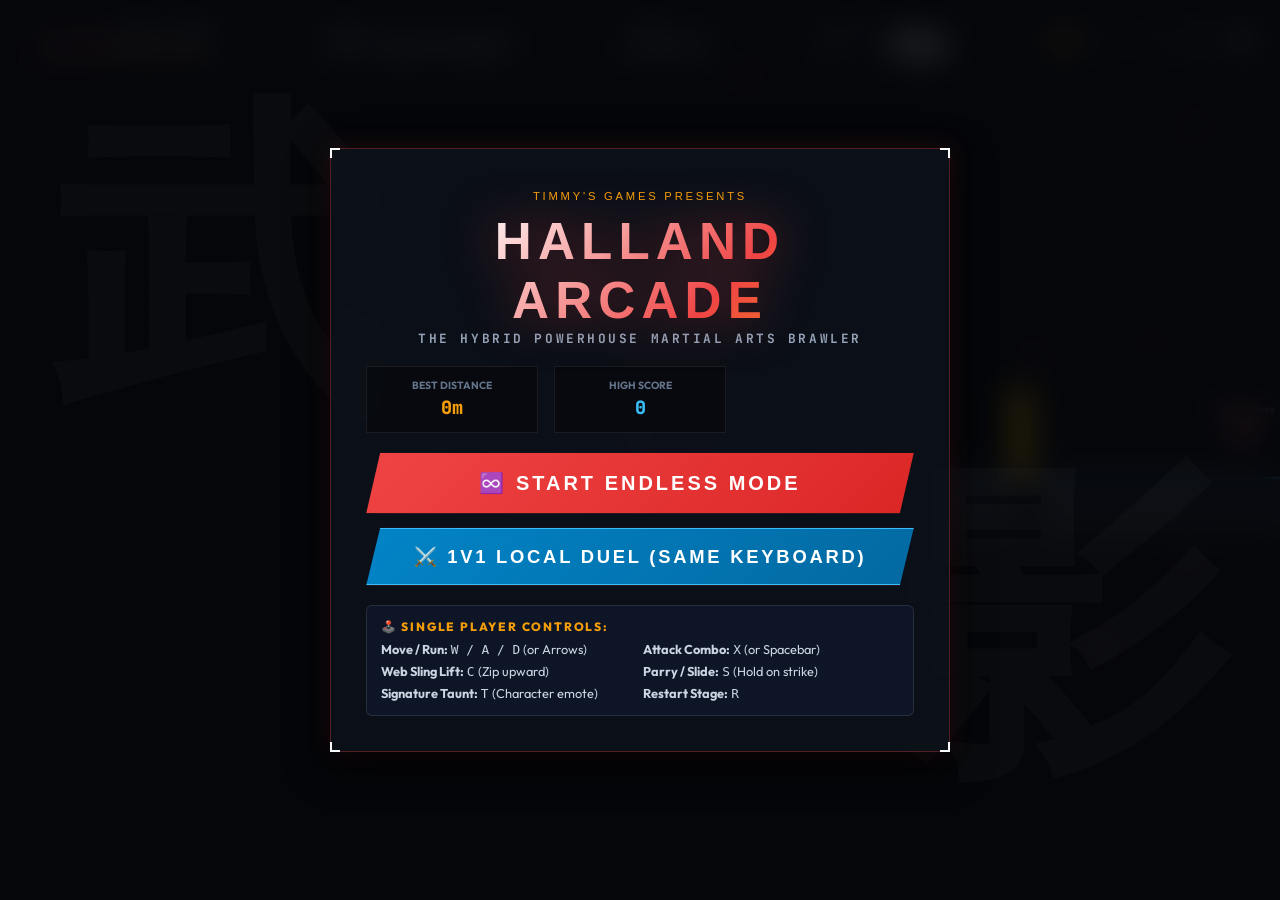
<file: bare-minimum/index.html>
<!DOCTYPE html>
<html lang="en">
<head>
  <meta charset="UTF-8">
  <meta name="viewport" content="width=device-width, initial-scale=1.0, maximum-scale=1.0, user-scalable=no, viewport-fit=cover">
  <meta http-equiv="Cache-Control" content="no-cache, no-store, must-revalidate">
  <meta http-equiv="Pragma" content="no-cache">
  <meta http-equiv="Expires" content="0">
  <title>HALLAND - Timmy's Games</title>
  <meta name="description" content="A hyper-responsive, crisp 2D martial arts parkour platformer starring Halland - Spider-Man meets Erling Haaland in a neon dojo world.">
  <link rel="icon" type="image/svg+xml" href="favicon.svg?v=2.5.0">
  <link rel="preconnect" href="https://fonts.googleapis.com">
  <link rel="preconnect" href="https://fonts.gstatic.com" crossorigin>
  <link href="https://fonts.googleapis.com/css2?family=Cinzel:wght@700;900&family=Outfit:wght@400;600;700;900&family=JetBrains+Mono:wght@500;700;800&family=Syncopate:wght@700&display=swap" rel="stylesheet">
  <link rel="stylesheet" href="style.css?v=4.0.0">
</head>
<body>
  <div id="game-container">
    <!-- Game Canvas -->
    <canvas id="game-canvas"></canvas>

    <!-- Damage Red Vignette Screen Flash -->
    <div id="damage-flash" class="damage-flash-overlay"></div>

    <!-- Native BGM Audio Player Element -->
    <audio id="bgm-player" loop preload="auto"></audio>

    <!-- UI Overlay / HUD -->
    <div id="hud">
      <div class="hud-top">
        <!-- Player 1 HP Capsule -->
        <div class="cyber-capsule health-capsule">
          <div class="health-top-row">
            <span id="hud-p1-tag" class="capsule-tag" style="color: #ef4444;">P1: HALLAND</span>
            <span id="hud-hp-text" class="capsule-val mono">100 / 100</span>
          </div>
          <div class="health-track">
            <div id="hud-hp-bar" class="health-fill" style="width: 100%; background: linear-gradient(90deg, #ef4444, #f59e0b);"></div>
          </div>
        </div>

        <!-- Player 2 HP Capsule (1v1 Duel or Co-op) -->
        <div id="hud-p2-capsule" class="cyber-capsule health-capsule hidden">
          <div class="health-top-row">
            <span id="hud-p2-tag" class="capsule-tag" style="color: #38bdf8;">P2: MCBAPE</span>
            <span id="hud-p2-hp-text" class="capsule-val mono">100 / 100</span>
          </div>
          <div class="health-track">
            <div id="hud-p2-hp-bar" class="health-fill" style="width: 100%; background: linear-gradient(90deg, #0284c7, #38bdf8);"></div>
          </div>
        </div>

        <div class="cyber-capsule stage-capsule">
          <div class="capsule-tag">MODE</div>
          <span id="hud-stage-name" class="capsule-val">INFINITE GAUNTLET &bull; 0m</span>
        </div>

        <div class="cyber-capsule timer-capsule">
          <div class="capsule-tag">TIMER</div>
          <span id="hud-timer" class="capsule-val mono">00:00.00</span>
        </div>

        <div class="cyber-capsule stats-capsule">
          <div class="capsule-stat">
            <span id="hud-stat-label" class="capsule-tag">SCORE</span>
            <span id="hud-deaths" class="capsule-val mono">0</span>
          </div>
          <div class="capsule-divider"></div>
          <div class="capsule-stat">
            <span class="capsule-tag">RANK</span>
            <span id="hud-belt" class="hud-badge belt-white">WHITE</span>
          </div>
        </div>

        <div class="hud-buttons">
          <button id="btn-pause" class="cyber-btn icon-btn" title="Pause Game (ESC / P)">
            <span>⏸️</span>
          </button>
          <button id="btn-custom-music" class="cyber-btn icon-btn" title="Custom BGM Player (N)">
            <span>🎵</span>
          </button>
          <button id="btn-restart" class="cyber-btn icon-btn" title="Restart Stage / Rematch (R)">
            <span>↺</span>
          </button>
          <button id="btn-sound" class="cyber-btn icon-btn active" title="Toggle Sound (M)">
            <span>🔊</span>
          </button>
          <button id="btn-help" class="cyber-btn icon-btn" title="Controls Guide (?)">
            <span>🥋</span>
          </button>
        </div>
      </div>

      <!-- Action & Combo Banners -->
      <div id="action-announcement" class="action-banner"></div>
      <div id="combo-display" class="combo-banner"></div>
    </div>

    <!-- Pause Menu Modal -->
    <div id="pause-screen" class="controls-guide-overlay hidden">
      <div class="cyber-modal pause-modal">
        <div class="modal-corner tl"></div>
        <div class="modal-corner tr"></div>
        <div class="modal-corner bl"></div>
        <div class="modal-corner br"></div>

        <div class="guide-header">
          <div class="modal-title-wrap">
            <span class="modal-subtitle">TACTICAL TIMEOUT</span>
            <h2>GAME PAUSED</h2>
          </div>
          <button id="btn-pause-close" class="close-cyber-btn">✕</button>
        </div>

        <div class="pause-content-card">
          <div class="pause-stats-grid">
            <div class="p-card">
              <span class="p-label">MISSION / MODE</span>
              <div id="pause-mission-name" class="p-val">ACT 1: DOJO</div>
            </div>
            <div class="p-card">
              <span class="p-label">STAGE TIME</span>
              <div id="pause-timer" class="p-val mono">00:00.00</div>
            </div>
            <div class="p-card">
              <span class="p-label">DEATHS</span>
              <div id="pause-deaths" class="p-val mono">0</div>
            </div>
          </div>

          <div class="pause-actions-list">
            <button id="btn-resume-game" class="cyber-btn play-btn resume-btn">
              <span>▶️ RESUME MISSION</span>
            </button>
            <button id="btn-pause-restart" class="cyber-btn secondary-btn">
              <span>↺ RESTART STAGE (R)</span>
            </button>
            <button id="btn-pause-music" class="cyber-btn secondary-btn">
              <span>🎵 CUSTOM BGM PLAYER</span>
            </button>
            <button id="btn-pause-guide" class="cyber-btn secondary-btn">
              <span>🥋 CONTROLS GUIDE</span>
            </button>
            <button id="btn-pause-menu" class="cyber-btn secondary-btn danger-btn">
              <span>🏠 EXIT TO MAIN MENU</span>
            </button>
          </div>
        </div>
      </div>
    </div>

    <!-- Custom BGM Player Modal -->
    <div id="custom-music-modal" class="controls-guide-overlay hidden">
      <div class="cyber-modal music-modal">
        <div class="modal-corner tl"></div>
        <div class="modal-corner tr"></div>
        <div class="modal-corner bl"></div>
        <div class="modal-corner br"></div>

        <div class="guide-header">
          <div class="modal-title-wrap">
            <span class="modal-subtitle">AUDIO SUITE</span>
            <h2>CUSTOM BACKGROUND MUSIC</h2>
          </div>
          <button id="btn-close-music" class="close-cyber-btn">✕</button>
        </div>

        <div class="music-content-card">
          <div class="music-now-playing">
            <div id="bgm-visualizer" class="equalizer-bars">
              <span></span><span></span><span></span><span></span><span></span>
            </div>
            <div class="track-info">
              <span class="track-label">ACTIVE TRACK</span>
              <div id="bgm-track-title" class="track-name">No Custom MP3 Loaded</div>
            </div>
          </div>

          <div class="music-uploader-zone">
            <label for="bgm-file-input" class="upload-dropzone" id="bgm-dropzone">
              <span class="upload-icon">📁</span>
              <span class="upload-title">CHOOSE AUDIO FILE (.MP3 / .WAV)</span>
              <span class="upload-hint">Click to browse or drag &amp; drop your favorite hype tracks here!</span>
            </label>
            <input type="file" id="bgm-file-input" accept=".mp3, .wav, .ogg, .m4a, .aac, .flac, audio/*" class="hidden-input">
          </div>

          <div class="music-controls-row">
            <button id="btn-bgm-play-toggle" class="cyber-btn play-toggle-btn">
              <span>▶️ PLAY</span>
            </button>
            <button id="btn-bgm-sample" class="cyber-btn secondary-btn sample-btn">
              <span>⚡ SAMPLE BEAT</span>
            </button>
            <div class="volume-slider-wrap">
              <span class="vol-icon">🔈</span>
              <input type="range" id="bgm-volume-slider" min="0" max="1" step="0.05" value="0.65" class="cyber-slider">
              <span class="vol-icon">🔊</span>
            </div>
          </div>
        </div>
      </div>
    </div>

    <!-- Controls Guide Modal -->
    <div id="controls-hint" class="controls-guide-overlay hidden">
      <div class="cyber-modal">
        <div class="modal-corner tl"></div>
        <div class="modal-corner tr"></div>
        <div class="modal-corner bl"></div>
        <div class="modal-corner br"></div>

        <div class="guide-header">
          <div class="modal-title-wrap">
            <span class="modal-subtitle">DOJO SCROLL</span>
            <h2>MARTIAL ARTS COMBAT PROTOCOL</h2>
          </div>
          <button id="btn-close-guide" class="close-cyber-btn">✕</button>
        </div>

        <div class="guide-grid">
          <div class="guide-col">
            <div class="col-badge" style="background:#ef4444;color:#fff;">PLAYER 1 (WASD)</div>
            <h3>🥋 P1 KEYBOARD</h3>
            <p><strong>Move / Run:</strong> <code>A</code> (Left) &bull; <code>D</code> (Right)</p>
            <p><strong>Jump / Wall Kick:</strong> <code>W</code></p>
            <p><strong>Crouch &amp; Slide:</strong> <code>S</code></p>
            <p><strong>Attack Combo:</strong> <code>X</code> (or Spacebar)</p>
            <p><strong>Web Sling:</strong> <code>C</code> (Upward Lift &amp; Zip)</p>
            <p><strong>Parry &amp; Stun:</strong> Hold <code>S</code> on enemy windup</p>
          </div>

          <div class="guide-col">
            <div class="col-badge" style="background:#38bdf8;color:#000;">PLAYER 2 (ARROWS)</div>
            <h3>🎮 P2 KEYBOARD</h3>
            <p><strong>Move / Run:</strong> <code>←</code> (Left) &bull; <code>→</code> (Right)</p>
            <p><strong>Jump / Wall Kick:</strong> <code>↑</code> (Up Arrow)</p>
            <p><strong>Crouch &amp; Slide:</strong> <code>↓</code> (Down Arrow)</p>
            <p><strong>Attack Combo:</strong> <code>.</code> (Period)</p>
            <p><strong>Web Sling:</strong> <code>/</code> (Slash)</p>
            <p><strong>Parry &amp; Stun:</strong> Hold <code>↓</code> on enemy windup</p>
          </div>

          <div class="guide-col highlight-col">
            <div class="col-badge special">KEYBOARD ONLY</div>
            <h3>⚡ ARCADE CONTROLS</h3>
            <p><strong>Local 2-Player:</strong> Player 2 instantly joins when pressing any P2 key (<code>↑/←/↓/→</code>, <code>.</code>, <code>/</code>)!</p>
            <p><strong>Solo Mode:</strong> When playing solo, Arrow Keys also steer Player 1!</p>
            <p><strong>Yellow Barriers:</strong> Smash all yellow wooden walls to unlock goal!</p>
            <p><strong>Taunt / Emote:</strong> <code>T</code> (P1) &bull; <code>'</code> (P2)</p>
          </div>
        </div>

        <div class="guide-footer">
          <span>⌨️ <strong>P1:</strong> WASD Move &bull; <strong>X</strong> Attack &bull; <strong>C</strong> Web Sling | <strong>P2:</strong> ARROWS Move &bull; <strong>.</strong> Attack &bull; <strong>/</strong> Web Sling</span>
        </div>
      </div>
    </div>

    <!-- Start Screen (Arcade Mode Landing) -->
    <div id="start-screen" class="overlay-screen">
      <div class="kanji-bg left">武</div>
      <div class="kanji-bg right">影</div>

      <div class="cyber-modal main-menu-card" style="max-width: 620px; text-align: center;">
        <div class="modal-corner tl"></div>
        <div class="modal-corner tr"></div>
        <div class="modal-corner bl"></div>
        <div class="modal-corner br"></div>

        <div class="brand-bar">
          <span class="studio-tag">TIMMY'S GAMES PRESENTS</span>
        </div>

        <div class="title-wrap" style="text-align: center; margin-bottom: 1.2rem;">
          <h1 class="game-title" style="font-size: 3.2rem;">HALLAND ARCADE</h1>
          <div class="title-sub">THE HYBRID POWERHOUSE MARTIAL ARTS BRAWLER</div>
        </div>

        <!-- High Score & Distance Row -->
        <div class="endless-stats-row" style="margin: 0.8rem 0 1.2rem; justify-content: center; gap: 1rem;">
          <div class="e-stat">
            <span class="e-label">BEST DISTANCE</span>
            <span id="endless-best-wave" class="e-val mono" style="color: #f59e0b;">0m</span>
          </div>
          <div class="e-stat">
            <span class="e-label">HIGH SCORE</span>
            <span id="endless-high-score" class="e-val mono" style="color: #38bdf8;">0</span>
          </div>
        </div>

        <!-- Two Main Arcade Action Buttons -->
        <div style="display: flex; flex-direction: column; gap: 0.9rem; width: 100%; margin-bottom: 1.2rem;">
          <button id="btn-play-endless" class="cyber-btn play-btn endless-glow" onclick="if(window.Game && window.Game.startEndlessGame) window.Game.startEndlessGame(); else { document.getElementById('start-screen').classList.add('hidden'); }" style="width: 100%; padding: 1.15rem; font-size: 1.25rem;">
            <span class="btn-glow"></span>
            <span class="btn-text">♾️ START ENDLESS MODE</span>
          </button>
          <button id="btn-open-1v1" class="cyber-btn play-btn" onclick="if(window.openDuelModal) window.openDuelModal(); else { document.getElementById('start-screen').classList.add('hidden'); document.getElementById('duel-modal').classList.remove('hidden'); }" style="width: 100%; padding: 1.05rem; font-size: 1.15rem; background: linear-gradient(135deg, #0284c7, #0369a1); border: 1px solid #38bdf8;">
            <span class="btn-glow"></span>
            <span class="btn-text">⚔️ 1V1 LOCAL DUEL (SAME KEYBOARD)</span>
          </button>
        </div>

        <!-- Single Player Controls Card on Landing Screen -->
        <div style="background: rgba(15, 23, 42, 0.85); border: 1px solid rgba(255,255,255,0.1); border-radius: 6px; padding: 0.85rem; text-align: left;">
          <div style="font-size: 0.75rem; font-weight: 800; color: #f59e0b; letter-spacing: 0.15em; margin-bottom: 0.4rem; text-transform: uppercase;">
            🕹️ SINGLE PLAYER CONTROLS:
          </div>
          <div style="display: grid; grid-template-columns: repeat(2, 1fr); gap: 0.4rem; font-size: 0.8rem; color: #cbd5e1;">
            <div><strong>Move / Run:</strong> <code>W / A / D</code> (or Arrows)</div>
            <div><strong>Attack Combo:</strong> <code>X</code> (or Spacebar)</div>
            <div><strong>Web Sling Lift:</strong> <code>C</code> (Zip upward)</div>
            <div><strong>Parry / Slide:</strong> <code>S</code> (Hold on strike)</div>
            <div><strong>Signature Taunt:</strong> <code>T</code> (Character emote)</div>
            <div><strong>Restart Stage:</strong> <code>R</code></div>
          </div>
        </div>
      </div>
    </div>

    <!-- 1V1 Local Duel Setup Modal -->
    <div id="duel-modal" class="overlay-screen hidden">
      <div class="cyber-modal main-menu-card" style="max-width: 780px; text-align: center;">
        <div class="modal-corner tl"></div>
        <div class="modal-corner tr"></div>
        <div class="modal-corner bl"></div>
        <div class="modal-corner br"></div>

        <div class="brand-bar">
          <span class="studio-tag">LOCAL 2-PLAYER COMBAT (SAME KEYBOARD)</span>
        </div>

        <div class="title-wrap" style="text-align: center; margin-bottom: 1rem;">
          <h2 style="font-family: var(--font-cyber); font-size: 1.8rem; color: #38bdf8; letter-spacing: 0.1em; margin: 0.2rem 0;">1V1 CYBER DOJO DUEL</h2>
          <div class="title-sub">SELECT FIGHTERS &bull; FULL COMBAT &bull; SIGNATURE TAUNTS</div>
        </div>

        <div style="display: grid; grid-template-columns: 1fr 1fr; gap: 1rem; margin-bottom: 1.2rem; text-align: left;">
          <!-- Player 1 Column -->
          <div style="background: rgba(15, 23, 42, 0.9); border: 1px solid rgba(239, 68, 68, 0.4); border-radius: 6px; padding: 0.85rem;">
            <div style="display: flex; justify-content: space-between; align-items: center; margin-bottom: 0.6rem;">
              <span style="font-size: 0.75rem; font-weight: 800; color: #ef4444; letter-spacing: 0.1em;">🥋 PLAYER 1:</span>
              <input type="text" id="p1-duel-name" placeholder="Fighter 1..." maxlength="14" value="HALLAND" style="background: rgba(0,0,0,0.6); border: 1px solid rgba(239, 68, 68, 0.5); color: #fff; padding: 0.3rem 0.5rem; font-weight: 800; font-size: 0.8rem; border-radius: 4px; width: 140px;">
            </div>

            <div style="font-size: 0.65rem; color: #94a3b8; font-weight: 700; margin-bottom: 0.4rem;">CHOOSE LEGEND (P1):</div>
            <div style="display: grid; grid-template-columns: repeat(5, 1fr); gap: 0.3rem; margin-bottom: 0.8rem;" id="p1-char-grid">
              <button class="char-select-card p1-card active" data-char="halland" onclick="window.selectP1Char('halland', this)" style="background: rgba(239,68,68,0.25); border: 2px solid #ef4444; border-radius: 4px; padding: 0.35rem 0.1rem; cursor: pointer; color: #fff; text-align: center;">
                <div style="font-size: 1.2rem;">👱</div>
                <div style="font-size: 0.6rem; font-weight: 900; color: #ef4444;">HALLAND</div>
              </button>
              <button class="char-select-card p1-card" data-char="lebrown" onclick="window.selectP1Char('lebrown', this)" style="background: rgba(168,85,247,0.15); border: 1px solid rgba(255,255,255,0.2); border-radius: 4px; padding: 0.35rem 0.1rem; cursor: pointer; color: #fff; text-align: center;">
                <div style="font-size: 1.2rem;">👑</div>
                <div style="font-size: 0.6rem; font-weight: 900; color: #a855f7;">LEBROWN</div>
              </button>
              <button class="char-select-card p1-card" data-char="jordunn" onclick="window.selectP1Char('jordunn', this)" style="background: rgba(220,38,38,0.15); border: 1px solid rgba(255,255,255,0.2); border-radius: 4px; padding: 0.35rem 0.1rem; cursor: pointer; color: #fff; text-align: center;">
                <div style="font-size: 1.2rem;">👟</div>
                <div style="font-size: 0.6rem; font-weight: 900; color: #dc2626;">JORDUNN</div>
              </button>
              <button class="char-select-card p1-card" data-char="mcbape" onclick="window.selectP1Char('mcbape', this)" style="background: rgba(63,98,18,0.25); border: 1px solid rgba(255,255,255,0.2); border-radius: 4px; padding: 0.35rem 0.1rem; cursor: pointer; color: #fff; text-align: center;">
                <div style="font-size: 1.2rem;">🎖️</div>
                <div style="font-size: 0.6rem; font-weight: 900; color: #facc15;">MCBAPE</div>
              </button>
              <button class="char-select-card p1-card" data-char="ronalds" onclick="window.selectP1Char('ronalds', this)" style="background: rgba(34,197,94,0.15); border: 1px solid rgba(255,255,255,0.2); border-radius: 4px; padding: 0.35rem 0.1rem; cursor: pointer; color: #fff; text-align: center;">
                <div style="font-size: 1.2rem;">💥</div>
                <div style="font-size: 0.6rem; font-weight: 900; color: #22c55e;">RONALDS</div>
              </button>
            </div>

            <div style="font-size: 0.75rem; color: #cbd5e1; background: rgba(0,0,0,0.4); padding: 0.5rem; border-radius: 4px; line-height: 1.4;">
              <div><strong>Move / Jump:</strong> <code>W / A / D</code></div>
              <div><strong>Combo Attack:</strong> <code>X</code></div>
              <div><strong>Web Sling:</strong> <code>C</code></div>
              <div><strong>Parry / Slide:</strong> <code>S</code></div>
              <div><strong>Taunt / Emote:</strong> <code>T</code></div>
            </div>
          </div>

          <!-- Player 2 Column -->
          <div style="background: rgba(15, 23, 42, 0.9); border: 1px solid rgba(56, 189, 248, 0.4); border-radius: 6px; padding: 0.85rem;">
            <div style="display: flex; justify-content: space-between; align-items: center; margin-bottom: 0.6rem;">
              <span style="font-size: 0.75rem; font-weight: 800; color: #38bdf8; letter-spacing: 0.1em;">🎮 PLAYER 2:</span>
              <input type="text" id="p2-duel-name" placeholder="Fighter 2..." maxlength="14" value="MCBAPE" style="background: rgba(0,0,0,0.6); border: 1px solid rgba(56, 189, 248, 0.5); color: #fff; padding: 0.3rem 0.5rem; font-weight: 800; font-size: 0.8rem; border-radius: 4px; width: 140px;">
            </div>

            <div style="font-size: 0.65rem; color: #94a3b8; font-weight: 700; margin-bottom: 0.4rem;">CHOOSE LEGEND (P2):</div>
            <div style="display: grid; grid-template-columns: repeat(5, 1fr); gap: 0.3rem; margin-bottom: 0.8rem;" id="p2-char-grid">
              <button class="char-select-card p2-card" data-char="halland" onclick="window.selectP2Char('halland', this)" style="background: rgba(239,68,68,0.15); border: 1px solid rgba(255,255,255,0.2); border-radius: 4px; padding: 0.35rem 0.1rem; cursor: pointer; color: #fff; text-align: center;">
                <div style="font-size: 1.2rem;">👱</div>
                <div style="font-size: 0.6rem; font-weight: 900; color: #ef4444;">HALLAND</div>
              </button>
              <button class="char-select-card p2-card" data-char="lebrown" onclick="window.selectP2Char('lebrown', this)" style="background: rgba(168,85,247,0.15); border: 1px solid rgba(255,255,255,0.2); border-radius: 4px; padding: 0.35rem 0.1rem; cursor: pointer; color: #fff; text-align: center;">
                <div style="font-size: 1.2rem;">👑</div>
                <div style="font-size: 0.6rem; font-weight: 900; color: #a855f7;">LEBROWN</div>
              </button>
              <button class="char-select-card p2-card" data-char="jordunn" onclick="window.selectP2Char('jordunn', this)" style="background: rgba(220,38,38,0.15); border: 1px solid rgba(255,255,255,0.2); border-radius: 4px; padding: 0.35rem 0.1rem; cursor: pointer; color: #fff; text-align: center;">
                <div style="font-size: 1.2rem;">👟</div>
                <div style="font-size: 0.6rem; font-weight: 900; color: #dc2626;">JORDUNN</div>
              </button>
              <button class="char-select-card p2-card active" data-char="mcbape" onclick="window.selectP2Char('mcbape', this)" style="background: rgba(63,98,18,0.25); border: 2px solid #38bdf8; border-radius: 4px; padding: 0.35rem 0.1rem; cursor: pointer; color: #fff; text-align: center;">
                <div style="font-size: 1.2rem;">🎖️</div>
                <div style="font-size: 0.6rem; font-weight: 900; color: #facc15;">MCBAPE</div>
              </button>
              <button class="char-select-card p2-card" data-char="ronalds" onclick="window.selectP2Char('ronalds', this)" style="background: rgba(34,197,94,0.15); border: 1px solid rgba(255,255,255,0.2); border-radius: 4px; padding: 0.35rem 0.1rem; cursor: pointer; color: #fff; text-align: center;">
                <div style="font-size: 1.2rem;">💥</div>
                <div style="font-size: 0.6rem; font-weight: 900; color: #22c55e;">RONALDS</div>
              </button>
            </div>

            <div style="font-size: 0.75rem; color: #cbd5e1; background: rgba(0,0,0,0.4); padding: 0.5rem; border-radius: 4px; line-height: 1.4;">
              <div><strong>Move / Jump:</strong> <code>↑ / ← / →</code> (Arrows)</div>
              <div><strong>Combo Attack:</strong> <code>.</code> (Period)</div>
              <div><strong>Web Sling:</strong> <code>/</code> (Slash)</div>
              <div><strong>Parry / Slide:</strong> <code>↓</code> (Down Arrow)</div>
              <div><strong>Taunt / Emote:</strong> <code>'</code> (Quote)</div>
            </div>
          </div>
        </div>

        <div style="display: flex; flex-direction: column; gap: 0.6rem;">
          <button id="btn-start-duel" class="cyber-btn play-btn" onclick="if(window.Game && window.Game.start1v1Duel) { const p1 = document.getElementById('p1-duel-name'); const p2 = document.getElementById('p2-duel-name'); window.Game.start1v1Duel(window.Game.p1Char || 'halland', (p1 && p1.value.trim()) || 'HALLAND', window.Game.p2Char || 'mcbape', (p2 && p2.value.trim()) || 'MCBAPE'); }" style="width: 100%; padding: 1.1rem; font-size: 1.25rem;">
            <span class="btn-glow"></span>
            <span class="btn-text">⚔️ ENTER 1V1 DOJO ARENA</span>
          </button>
          <button id="btn-close-duel" class="cyber-btn secondary-btn" onclick="if(window.closeDuelModal) window.closeDuelModal(); else { document.getElementById('duel-modal').classList.add('hidden'); document.getElementById('start-screen').classList.remove('hidden'); }" style="width: 100%; padding: 0.6rem; font-size: 0.9rem;">
            <span>← BACK TO MENU</span>
          </button>
        </div>
      </div>
    </div>

    <!-- Cinematic Story Cutscene Modal -->
    <div id="cutscene-screen" class="overlay-screen hidden">
      <div class="cyber-modal cutscene-modal">
        <div class="modal-corner tl"></div>
        <div class="modal-corner tr"></div>
        <div class="modal-corner bl"></div>
        <div class="modal-corner br"></div>

        <div class="cutscene-header">
          <span class="cs-kicker">CINEMATIC FINALE</span>
          <h2 id="cutscene-title" class="cs-title">THE CONFRONTATION</h2>
        </div>

        <div id="cutscene-graphic" class="cutscene-stage-art">
          <!-- Populated dynamically by CutsceneManager -->
        </div>

        <div id="cutscene-text" class="cutscene-dialogue">
          <!-- Populated dynamically by CutsceneManager -->
        </div>

        <div class="cutscene-controls">
          <button id="btn-cutscene-skip" class="cyber-btn secondary-btn">
            <span>SKIP CUTSCENE</span>
          </button>
          <button id="btn-cutscene-next" class="cyber-btn play-btn">
            <span>NEXT ➔</span>
          </button>
        </div>
      </div>
    </div>

    <!-- Victory Screen -->
    <div id="victory-screen" class="overlay-screen hidden">
      <div class="cyber-modal victory-modal">
        <div class="modal-corner tl"></div>
        <div class="modal-corner tr"></div>
        <div class="modal-corner bl"></div>
        <div class="modal-corner br"></div>

        <span class="victory-kicker">STAGE CLEARED</span>
        <h2 class="victory-title">VICTORY ACHIEVED</h2>
        <div class="victory-badge">🥋 GRANDMASTER PERFORMANCE</div>

        <div class="victory-stats-grid">
          <div class="v-card">
            <span class="v-label">CLEAR TIME</span>
            <span id="victory-time" class="v-val mono">00:42.15</span>
          </div>
          <div class="v-card">
            <span class="v-label">DEATHS</span>
            <span id="victory-deaths" class="v-val mono">0</span>
          </div>
          <div class="v-card">
            <span class="v-label">MAX COMBO</span>
            <span id="victory-combos" class="v-val mono">18</span>
          </div>
        </div>

        <div class="victory-actions">
          <button id="btn-next-stage" class="cyber-btn play-btn">
            <span class="btn-text">NEXT ACT ➔</span>
          </button>
          <button id="btn-menu" class="cyber-btn secondary-btn">
            <span class="btn-text">STAGE SELECT</span>
          </button>
        </div>
      </div>
    </div>
  </div>

  <!-- Scripts with Cache-Busting Versioning -->
  <script src="js/audio.js?v=4.0.0"></script>
  <script src="js/haptics.js?v=4.0.0"></script>
  <script src="js/cutscenes.js?v=4.0.0"></script>
  <script src="js/stickman.js?v=4.0.0"></script>
  <script src="js/combat.js?v=4.0.0"></script>
  <script src="js/physics.js?v=4.0.0"></script>
  <script src="js/input.js?v=4.0.0"></script>
  <script src="js/levels.js?v=4.0.0"></script>
  <script src="js/multiplayer.js?v=4.0.0"></script>
  <script src="js/main.js?v=4.0.0"></script>
</body>
</html>
</file>
<file: bare-minimum/style.css>
/* =========================================================
   HOLLAND - BESPOKE CYBER-KARATE UI SYSTEM
   Designed for TIMMY'S GAMES
   - Angular Beveled Polygons & Neon Glassmorphism
   - "TIMMY'S GAMES PRESENTS" Cinematic Opening Splash
   - High-Contrast Manga & Cyberpunk Typography
========================================================= */

:root {
  --bg-dark: #07090e;
  --bg-panel: rgba(14, 18, 27, 0.85);
  --bg-card: rgba(22, 28, 42, 0.7);

  --accent-red: #ef4444;
  --accent-gold: #f59e0b;
  --accent-cyan: #38bdf8;
  --accent-green: #10b981;

  --border-glow: rgba(239, 68, 68, 0.4);
  --border-subtle: rgba(255, 255, 255, 0.08);

  --font-title: 'Cinzel', serif;
  --font-body: 'Outfit', sans-serif;
  --font-mono: 'JetBrains Mono', monospace;
  --font-cyber: 'Syncopate', sans-serif;
}

* {
  box-sizing: border-box;
  margin: 0;
  padding: 0;
  user-select: none;
  -webkit-user-select: none;
  -webkit-touch-callout: none;
}

body, html {
  width: 100%;
  height: 100%;
  overflow: hidden;
  background-color: var(--bg-dark);
  font-family: var(--font-body);
  color: #f8fafc;
}

#game-container {
  position: relative;
  width: 100vw;
  height: 100vh;
  overflow: hidden;
  background-color: var(--bg-dark);
}

#game-canvas {
  position: absolute;
  top: 0;
  left: 0;
  width: 100%;
  height: 100%;
  display: block;
}

/* =========================================================
   1. "TIMMY'S GAMES PRESENTS" CINEMATIC INTRO SEQUENCE
========================================================= */

.intro-screen {
  position: absolute;
  inset: 0;
  background: radial-gradient(circle at center, #131722 0%, #05070a 100%);
  display: flex;
  flex-direction: column;
  align-items: center;
  justify-content: center;
  z-index: 100;
  opacity: 1;
  transition: opacity 0.8s cubic-bezier(0.16, 1, 0.3, 1), visibility 0.8s;
}

.intro-screen.fade-out {
  opacity: 0;
  visibility: hidden;
  pointer-events: none;
}

.intro-content {
  text-align: center;
  animation: introPop 2.2s cubic-bezier(0.16, 1, 0.3, 1) forwards;
}

.intro-logo-img {
  width: 96px;
  height: 96px;
  margin-bottom: 0.8rem;
  filter: drop-shadow(0 0 24px rgba(245, 158, 11, 0.8));
  animation: emblemPulse 1.8s infinite ease-in-out;
}

.intro-emblem {
  font-size: 3.5rem;
  color: var(--accent-gold);
  filter: drop-shadow(0 0 24px rgba(245, 158, 11, 0.8));
  margin-bottom: 0.5rem;
  animation: emblemPulse 1.8s infinite ease-in-out;
}

.intro-brand {
  font-family: var(--font-cyber);
  font-size: 2.8rem;
  font-weight: 700;
  letter-spacing: 0.18em;
  background: linear-gradient(135deg, #ffffff 20%, #f59e0b 60%, #ef4444 100%);
  -webkit-background-clip: text;
  -webkit-text-fill-color: transparent;
  filter: drop-shadow(0 0 30px rgba(239, 68, 68, 0.5));
}

.intro-subtitle {
  font-family: var(--font-mono);
  font-size: 0.95rem;
  font-weight: 700;
  letter-spacing: 0.45em;
  color: #94a3b8;
  margin-top: 0.6rem;
}

.intro-bar {
  width: 180px;
  height: 3px;
  background: rgba(255, 255, 255, 0.1);
  margin: 1.8rem auto 0;
  border-radius: 99px;
  overflow: hidden;
}

.intro-bar-fill {
  width: 0%;
  height: 100%;
  background: linear-gradient(90deg, var(--accent-gold), var(--accent-red));
  animation: loadFill 2.2s ease-in-out forwards;
}

.intro-skip {
  position: absolute;
  bottom: 2rem;
  font-family: var(--font-mono);
  font-size: 0.75rem;
  letter-spacing: 0.2em;
  color: #64748b;
  opacity: 0.7;
}

@keyframes introPop {
  0% { opacity: 0; transform: scale(0.85); }
  25% { opacity: 1; transform: scale(1); }
  85% { opacity: 1; transform: scale(1); }
  100% { opacity: 0; transform: scale(1.06); }
}

@keyframes loadFill {
  0% { width: 0%; }
  100% { width: 100%; }
}

@keyframes emblemPulse {
  0%, 100% { transform: scale(1); filter: drop-shadow(0 0 16px rgba(245, 158, 11, 0.6)); }
  50% { transform: scale(1.15); filter: drop-shadow(0 0 32px rgba(239, 68, 68, 0.9)); }
}

/* =========================================================
   2. BESPOKE HUD & CYBER CAPSULES
========================================================= */

#hud {
  position: absolute;
  inset: 0;
  pointer-events: none;
  z-index: 10;
}

.hud-top {
  position: absolute;
  top: 1rem;
  left: 1.2rem;
  right: 1.2rem;
  display: flex;
  align-items: center;
  justify-content: space-between;
  gap: 0.8rem;
}

.cyber-capsule {
  pointer-events: auto;
  background: var(--bg-panel);
  backdrop-filter: blur(12px);
  -webkit-backdrop-filter: blur(12px);
  border: 1px solid var(--border-subtle);
  padding: 0.45rem 0.9rem;
  clip-path: polygon(8px 0, 100% 0, calc(100% - 8px) 100%, 0 100%);
  display: flex;
  flex-direction: column;
  box-shadow: 0 4px 20px rgba(0, 0, 0, 0.4);
}

.stage-capsule {
  border-left: 3px solid var(--accent-red);
}

.health-capsule {
  border-left: 3px solid #ef4444;
  min-width: 140px;
}

#hud-p2-capsule {
  border-left: 3px solid #38bdf8;
}

.health-top-row {
  display: flex;
  justify-content: space-between;
  align-items: center;
  gap: 0.6rem;
  margin-bottom: 0.2rem;
}

.health-track {
  width: 100%;
  height: 6px;
  background: rgba(0, 0, 0, 0.6);
  border-radius: 99px;
  overflow: hidden;
  border: 1px solid rgba(255, 255, 255, 0.1);
}

.health-fill {
  height: 100%;
  background: linear-gradient(90deg, #ef4444, #f59e0b);
  border-radius: 99px;
  transition: width 0.15s cubic-bezier(0.16, 1, 0.3, 1);
  box-shadow: 0 0 8px rgba(239, 68, 68, 0.5);
}

.damage-flash-overlay {
  position: absolute;
  inset: 0;
  background: radial-gradient(circle, transparent 50%, rgba(239, 68, 68, 0.22) 100%);
  pointer-events: none;
  opacity: 0;
  z-index: 8;
  transition: opacity 0.08s ease;
}

.damage-flash-overlay.flash {
  opacity: 1;
}

.timer-capsule {
  border-left: 3px solid #94a3b8;
}

.stats-capsule {
  flex-direction: row;
  align-items: center;
  gap: 0.8rem;
  border-left: 3px solid rgba(255, 255, 255, 0.2);
}

.capsule-divider {
  width: 1px;
  height: 16px;
  background: rgba(255, 255, 255, 0.1);
}

.capsule-stat {
  display: flex;
  flex-direction: column;
}

.capsule-tag {
  font-size: 0.6rem;
  font-weight: 800;
  letter-spacing: 0.15em;
  color: #94a3b8;
  text-transform: uppercase;
}

.capsule-val {
  font-size: 0.95rem;
  font-weight: 800;
  color: #f8fafc;
  letter-spacing: 0.05em;
}

.mono {
  font-family: var(--font-mono);
}

.hud-badge {
  font-family: var(--font-mono);
  font-size: 0.75rem;
  font-weight: 800;
  padding: 0.15rem 0.5rem;
  border-radius: 2px;
  display: inline-block;
  letter-spacing: 0.05em;
}

.belt-white { background: #ffffff; color: #000000; }
.belt-yellow { background: #eab308; color: #000000; }
.belt-orange { background: #f97316; color: #ffffff; }
.belt-green { background: #10b981; color: #ffffff; }
.belt-blue { background: #3b82f6; color: #ffffff; }
.belt-purple { background: #a855f7; color: #ffffff; }
.belt-brown { background: #854d0e; color: #ffffff; }
.belt-black { background: #000000; color: #ef4444; border: 1px solid #ef4444; }

.hud-buttons {
  display: flex;
  gap: 0.4rem;
  pointer-events: auto;
}

.cyber-btn {
  background: rgba(14, 18, 27, 0.8);
  border: 1px solid var(--border-subtle);
  color: #f8fafc;
  cursor: pointer;
  display: flex;
  align-items: center;
  justify-content: center;
  transition: all 0.15s ease;
  clip-path: polygon(6px 0, 100% 0, calc(100% - 6px) 100%, 0 100%);
}

.icon-btn {
  width: 38px;
  height: 38px;
  font-size: 1rem;
}

.cyber-btn:hover {
  background: rgba(255, 255, 255, 0.12);
  border-color: rgba(255, 255, 255, 0.3);
  transform: translateY(-1px);
}

.cyber-btn:active {
  transform: scale(0.96);
}

.cyber-btn.active {
  border-color: rgba(255, 255, 255, 0.4);
}

/* =========================================================
   3. COMBAT ANNOUNCEMENT BANNERS (CLEAN & NON-NEON)
========================================================= */

.action-banner {
  position: absolute;
  top: 16%;
  left: 50%;
  transform: translateX(-50%) scale(0.9);
  font-family: var(--font-cyber);
  font-size: 1.1rem;
  font-weight: 700;
  letter-spacing: 0.1em;
  color: #ffffff;
  background: rgba(15, 23, 42, 0.95);
  border: 1px solid rgba(255, 255, 255, 0.2);
  padding: 0.45rem 1.4rem;
  clip-path: polygon(8px 0, 100% 0, calc(100% - 8px) 100%, 0 100%);
  box-shadow: 0 4px 20px rgba(0, 0, 0, 0.6);
  opacity: 0;
  transition: all 0.15s ease;
  pointer-events: none;
}

.action-banner.show {
  opacity: 1;
  transform: translateX(-50%) scale(1);
}

.combo-banner {
  position: absolute;
  bottom: 22%;
  left: 2rem;
  font-family: var(--font-cyber);
  font-size: 1.3rem;
  font-weight: 800;
  letter-spacing: 0.1em;
  color: #ffffff;
  background: rgba(15, 23, 42, 0.9);
  border-left: 3px solid #ef4444;
  padding: 0.35rem 0.9rem;
  opacity: 0;
  transition: all 0.15s ease;
  pointer-events: none;
}

.combo-banner.show {
  opacity: 1;
  transform: scale(1.1);
}

/* =========================================================
   4. BESPOKE CYBER MODALS & PANELS
========================================================= */

.hidden {
  display: none !important;
  opacity: 0 !important;
  visibility: hidden !important;
  pointer-events: none !important;
}

.overlay-screen,
.controls-guide-overlay {
  position: absolute;
  inset: 0;
  background: rgba(5, 7, 10, 0.85);
  backdrop-filter: blur(16px);
  -webkit-backdrop-filter: blur(16px);
  display: flex;
  align-items: center;
  justify-content: center;
  z-index: 50;
  transition: opacity 0.3s ease, visibility 0.3s;
}

.overlay-screen.hidden,
.controls-guide-overlay.hidden {
  display: none !important;
  opacity: 0 !important;
  visibility: hidden !important;
  pointer-events: none !important;
}

#start-screen {
  z-index: 60;
}

#duel-modal,
#pvp-modal,
#custom-music-modal,
#controls-hint,
#pause-screen,
#cutscene-screen,
#victory-screen {
  z-index: 70;
}

.kanji-bg {
  position: absolute;
  font-size: 26vw;
  font-weight: 900;
  color: rgba(255, 255, 255, 0.02);
  pointer-events: none;
  z-index: 1;
}

.kanji-bg.left { top: 5%; left: 4%; }
.kanji-bg.right { bottom: 5%; right: 4%; }

.cyber-modal {
  position: relative;
  background: var(--bg-panel);
  border: 1px solid rgba(239, 68, 68, 0.3);
  padding: 2.2rem;
  border-radius: 4px;
  box-shadow: 0 12px 40px rgba(0, 0, 0, 0.8), 0 0 24px rgba(239, 68, 68, 0.15);
  max-width: 820px;
  width: 90%;
  z-index: 10;
}

.modal-corner {
  position: absolute;
  width: 10px;
  height: 10px;
  border-color: var(--accent-red);
}

.modal-corner.tl { top: -1px; left: -1px; border-top: 2px solid; border-left: 2px solid; }
.modal-corner.tr { top: -1px; right: -1px; border-top: 2px solid; border-right: 2px solid; }
.modal-corner.bl { bottom: -1px; left: -1px; border-bottom: 2px solid; border-left: 2px solid; }
.modal-corner.br { bottom: -1px; right: -1px; border-bottom: 2px solid; border-right: 2px solid; }

.brand-bar {
  display: inline-block;
  margin-bottom: 0.5rem;
}

.studio-tag {
  font-family: var(--font-cyber);
  font-size: 0.7rem;
  letter-spacing: 0.25em;
  color: var(--accent-gold);
}

.title-wrap {
  text-align: left;
  margin-bottom: 1.6rem;
}

.game-title {
  font-family: var(--font-cyber);
  font-size: 3.4rem;
  font-weight: 900;
  letter-spacing: 0.12em;
  background: linear-gradient(135deg, #ffffff 15%, #ef4444 65%, #f59e0b 100%);
  -webkit-background-clip: text;
  -webkit-text-fill-color: transparent;
  filter: drop-shadow(0 0 24px rgba(239, 68, 68, 0.5));
}

.title-sub {
  font-family: var(--font-mono);
  font-size: 0.8rem;
  font-weight: 700;
  letter-spacing: 0.2em;
  color: #94a3b8;
}

/* Mode Switcher Tabs */
.mode-tabs {
  display: flex;
  gap: 0.8rem;
  margin-bottom: 1.2rem;
}

.mode-tab {
  flex: 1;
  padding: 0.8rem;
  background: var(--bg-card);
  border: 1px solid var(--border-subtle);
  color: #94a3b8;
  font-family: var(--font-cyber);
  font-size: 0.85rem;
  font-weight: 700;
  letter-spacing: 0.1em;
  cursor: pointer;
  clip-path: polygon(8px 0, 100% 0, calc(100% - 8px) 100%, 0 100%);
  transition: all 0.2s ease;
}

.mode-tab:hover {
  background: rgba(239, 68, 68, 0.15);
  color: #ffffff;
}

.mode-tab.active {
  background: rgba(239, 68, 68, 0.25);
  border-color: var(--accent-red);
  color: #ffffff;
  box-shadow: 0 0 16px rgba(239, 68, 68, 0.4);
}

.mode-view.hidden {
  display: none;
}

/* Endless Survival Card */
.endless-banner-card {
  background: radial-gradient(circle at top left, rgba(56, 189, 248, 0.15), rgba(15, 23, 42, 0.8));
  border: 1px solid rgba(56, 189, 248, 0.35);
  padding: 1.4rem;
  margin-bottom: 1.4rem;
  clip-path: polygon(10px 0, 100% 0, calc(100% - 10px) 100%, 0 100%);
}

.endless-badge {
  display: inline-block;
  font-family: var(--font-mono);
  font-size: 0.65rem;
  font-weight: 800;
  color: var(--accent-cyan);
  letter-spacing: 0.2em;
  margin-bottom: 0.4rem;
}

.endless-banner-card h3 {
  font-family: var(--font-cyber);
  font-size: 1.4rem;
  color: #f8fafc;
  margin-bottom: 0.4rem;
}

.endless-banner-card p {
  font-size: 0.85rem;
  color: #94a3b8;
  margin-bottom: 1.2rem;
  line-height: 1.4;
}

.endless-stats-row {
  display: grid;
  grid-template-columns: repeat(3, 1fr);
  gap: 0.8rem;
}

.e-stat {
  background: rgba(0, 0, 0, 0.4);
  border: 1px solid rgba(255, 255, 255, 0.08);
  padding: 0.75rem;
  text-align: center;
}

.e-label {
  font-size: 0.65rem;
  font-weight: 700;
  color: #64748b;
  display: block;
  margin-bottom: 0.2rem;
}

.e-val {
  font-size: 1.15rem;
  font-weight: 800;
  color: var(--accent-cyan);
}

.endless-glow {
  background: linear-gradient(135deg, #0284c7, #0369a1);
  box-shadow: 0 4px 24px rgba(56, 189, 248, 0.5);
}

.endless-glow:hover {
  background: linear-gradient(135deg, #38bdf8, #0284c7);
  box-shadow: 0 6px 32px rgba(56, 189, 248, 0.8);
}

.stage-nav-bar {
  display: flex;
  justify-content: space-between;
  align-items: center;
  margin-bottom: 0.8rem;
  gap: 1rem;
}

.stage-nav-title {
  font-family: var(--font-cyber);
  font-size: 0.85rem;
  font-weight: 700;
  letter-spacing: 0.15em;
  color: var(--accent-gold);
}

.endless-btn {
  padding: 0.45rem 1rem;
  font-family: var(--font-cyber);
  font-size: 0.75rem;
  font-weight: 700;
  letter-spacing: 0.1em;
  color: var(--accent-cyan);
  border-color: var(--accent-cyan);
  background: rgba(56, 189, 248, 0.12);
}

.endless-btn:hover,
.endless-btn.active {
  background: rgba(56, 189, 248, 0.3);
  box-shadow: 0 0 16px rgba(56, 189, 248, 0.6);
  border-color: #ffffff;
}

/* Stage Select Grid */
.stage-select-grid {
  display: grid;
  grid-template-columns: repeat(2, 1fr);
  gap: 0.8rem;
  margin-bottom: 1.4rem;
}

.stage-select-grid.scrollable {
  max-height: 260px;
  overflow-y: auto;
  padding-right: 6px;
}

.stage-select-grid.scrollable::-webkit-scrollbar {
  width: 6px;
}

.stage-select-grid.scrollable::-webkit-scrollbar-track {
  background: rgba(255, 255, 255, 0.04);
  border-radius: 99px;
}

.stage-select-grid.scrollable::-webkit-scrollbar-thumb {
  background: var(--accent-red);
  border-radius: 99px;
}

.stage-card {
  background: var(--bg-card);
  border: 1px solid var(--border-subtle);
  padding: 1.1rem;
  text-align: left;
  cursor: pointer;
  transition: all 0.2s cubic-bezier(0.16, 1, 0.3, 1);
  clip-path: polygon(10px 0, 100% 0, calc(100% - 10px) 100%, 0 100%);
}

.stage-card:hover {
  background: rgba(239, 68, 68, 0.18);
  border-color: var(--accent-red);
  transform: translateY(-2px);
}

.stage-card.active {
  background: rgba(239, 68, 68, 0.25);
  border-color: var(--accent-red);
  box-shadow: 0 0 16px rgba(239, 68, 68, 0.4);
}

.st-header {
  display: flex;
  justify-content: space-between;
  align-items: center;
  margin-bottom: 0.4rem;
}

.st-num {
  font-family: var(--font-cyber);
  font-size: 0.75rem;
  font-weight: 700;
  color: var(--accent-gold);
}

.st-rank {
  font-size: 0.65rem;
  font-weight: 800;
  padding: 0.1rem 0.4rem;
  border-radius: 2px;
}

.st-rank.white { background: #ffffff; color: #000; }
.st-rank.yellow { background: #eab308; color: #000; }
.st-rank.blue { background: #3b82f6; color: #fff; }
.st-rank.black { background: #000; color: #ef4444; border: 1px solid #ef4444; }

.st-title {
  font-size: 1.15rem;
  font-weight: 800;
  color: #f8fafc;
  margin-bottom: 0.2rem;
}

.st-desc {
  font-size: 0.8rem;
  color: #94a3b8;
  line-height: 1.3;
}

/* Play Button */
.play-btn {
  width: 100%;
  padding: 1.1rem;
  background: linear-gradient(135deg, #ef4444, #dc2626);
  border: none;
  font-family: var(--font-cyber);
  font-size: 1.1rem;
  font-weight: 800;
  letter-spacing: 0.15em;
  color: #ffffff;
  cursor: pointer;
  box-shadow: 0 4px 24px rgba(239, 68, 68, 0.5);
  clip-path: polygon(14px 0, 100% 0, calc(100% - 14px) 100%, 0 100%);
  transition: all 0.2s ease;
}

.play-btn:hover {
  background: linear-gradient(135deg, #f87171, #ef4444);
  transform: translateY(-2px);
  box-shadow: 0 6px 30px rgba(239, 68, 68, 0.8);
}

/* =========================================================
   5. CONTROLS GUIDE & AUDIO SUITE OVERLAYS
========================================================= */

.controls-guide-overlay {
  position: absolute;
  inset: 0;
  background: rgba(5, 7, 10, 0.9);
  backdrop-filter: blur(14px);
  -webkit-backdrop-filter: blur(14px);
  display: flex;
  align-items: center;
  justify-content: center;
  z-index: 1000;
  pointer-events: auto;
}

.controls-guide-overlay.hidden {
  display: none !important;
  pointer-events: none !important;
}

.modal-title-wrap h2 {
  font-family: var(--font-cyber);
  font-size: 1.3rem;
  color: #f8fafc;
  letter-spacing: 0.08em;
}

.modal-subtitle {
  font-size: 0.65rem;
  font-family: var(--font-mono);
  font-weight: 700;
  color: var(--accent-gold);
  letter-spacing: 0.2em;
}

.guide-header {
  display: flex;
  justify-content: space-between;
  align-items: center;
  margin-bottom: 1.4rem;
}

.close-cyber-btn {
  background: none;
  border: 1px solid var(--border-subtle);
  color: #94a3b8;
  font-size: 1.2rem;
  width: 36px;
  height: 36px;
  cursor: pointer;
  transition: all 0.2s ease;
}

.close-cyber-btn:hover {
  color: var(--accent-red);
  border-color: var(--accent-red);
}

.guide-grid {
  display: grid;
  grid-template-columns: repeat(3, 1fr);
  gap: 1rem;
  margin-bottom: 1.4rem;
}

.guide-col {
  background: var(--bg-card);
  border: 1px solid var(--border-subtle);
  padding: 1rem;
  font-size: 0.85rem;
  line-height: 1.45;
}

.highlight-col {
  border-color: rgba(245, 158, 11, 0.4);
  background: rgba(245, 158, 11, 0.08);
}

.col-badge {
  display: inline-block;
  font-family: var(--font-mono);
  font-size: 0.65rem;
  font-weight: 800;
  color: var(--accent-cyan);
  margin-bottom: 0.4rem;
}

.col-badge.special {
  color: var(--accent-gold);
}

.guide-col h3 {
  font-size: 0.95rem;
  color: #f8fafc;
  margin-bottom: 0.6rem;
}

.guide-col p {
  margin-bottom: 0.4rem;
  color: #cbd5e1;
}

.guide-footer {
  font-size: 0.8rem;
  color: #94a3b8;
  text-align: center;
  padding-top: 0.8rem;
  border-top: 1px solid var(--border-subtle);
}

/* =========================================================
   5.1 PAUSE MENU MODAL
========================================================= */

.pause-modal {
  max-width: 480px;
}

.pause-content-card {
  display: flex;
  flex-direction: column;
  gap: 1.2rem;
}

.pause-stats-grid {
  display: grid;
  grid-template-columns: repeat(3, 1fr);
  gap: 0.6rem;
}

.p-card {
  background: rgba(0, 0, 0, 0.4);
  border: 1px solid var(--border-subtle);
  padding: 0.75rem 0.5rem;
  text-align: center;
}

.p-label {
  font-size: 0.6rem;
  font-weight: 700;
  color: #94a3b8;
  display: block;
  margin-bottom: 0.2rem;
  letter-spacing: 0.05em;
}

.p-val {
  font-size: 0.95rem;
  font-weight: 800;
  color: #f8fafc;
}

.pause-actions-list {
  display: flex;
  flex-direction: column;
  gap: 0.55rem;
}

.resume-btn {
  background: linear-gradient(135deg, #10b981, #059669);
  padding: 0.9rem;
  font-size: 1rem;
}

.resume-btn:hover {
  background: linear-gradient(135deg, #34d399, #10b981);
}

.danger-btn {
  border-color: rgba(239, 68, 68, 0.4);
  color: #fca5a5;
}

.danger-btn:hover {
  background: rgba(239, 68, 68, 0.2);
  border-color: #ef4444;
}

/* =========================================================
   6. VICTORY MODAL
========================================================= */

.victory-modal {
  text-align: center;
}

.victory-kicker {
  font-family: var(--font-mono);
  font-size: 0.8rem;
  font-weight: 800;
  color: var(--accent-gold);
  letter-spacing: 0.25em;
}

.victory-title {
  font-family: var(--font-cyber);
  font-size: 2.5rem;
  margin: 0.4rem 0 0.8rem;
  background: linear-gradient(135deg, #ffffff, var(--accent-gold));
  -webkit-background-clip: text;
  -webkit-text-fill-color: transparent;
}

.victory-badge {
  display: inline-block;
  background: rgba(245, 158, 11, 0.15);
  border: 1px solid var(--accent-gold);
  color: var(--accent-gold);
  padding: 0.35rem 1.2rem;
  font-weight: 800;
  font-size: 0.9rem;
  margin-bottom: 1.6rem;
}

.victory-stats-grid {
  display: grid;
  grid-template-columns: repeat(3, 1fr);
  gap: 1rem;
  margin-bottom: 1.8rem;
}

.v-card {
  background: var(--bg-card);
  border: 1px solid var(--border-subtle);
  padding: 1rem;
}

.v-label {
  font-size: 0.7rem;
  font-weight: 700;
  color: #94a3b8;
  display: block;
  margin-bottom: 0.2rem;
}

.v-val {
  font-size: 1.4rem;
  font-weight: 800;
  color: #ffffff;
}

.victory-actions {
  display: flex;
  gap: 1rem;
}

.secondary-btn {
  background: transparent;
  border: 1px solid var(--border-subtle);
  color: #f8fafc;
  padding: 1.1rem;
  font-family: var(--font-cyber);
  font-size: 0.95rem;
  font-weight: 700;
  width: 50%;
  cursor: pointer;
}

.secondary-btn:hover {
  background: rgba(255, 255, 255, 0.08);
  border-color: #ffffff;
}

/* =========================================================
   7. CUSTOM MUSIC MODAL & EQUALIZER VISUALIZER
========================================================= */

.music-modal {
  max-width: 540px;
}

.music-content-card {
  background: var(--bg-card);
  border: 1px solid var(--border-subtle);
  padding: 1.4rem;
  clip-path: polygon(8px 0, 100% 0, calc(100% - 8px) 100%, 0 100%);
}

.music-now-playing {
  display: flex;
  align-items: center;
  gap: 1.2rem;
  background: rgba(0, 0, 0, 0.45);
  border: 1px solid rgba(255, 255, 255, 0.08);
  padding: 1rem;
  margin-bottom: 1.2rem;
}

.equalizer-bars {
  display: flex;
  align-items: flex-end;
  gap: 3px;
  height: 26px;
}

.equalizer-bars span {
  width: 4px;
  height: 4px;
  background: var(--accent-gold);
  border-radius: 2px;
  transition: height 0.15s ease;
}

.equalizer-bars.active span:nth-child(1) { animation: eqJump 0.6s infinite ease-in-out alternate; }
.equalizer-bars.active span:nth-child(2) { animation: eqJump 0.8s 0.1s infinite ease-in-out alternate; }
.equalizer-bars.active span:nth-child(3) { animation: eqJump 0.5s 0.2s infinite ease-in-out alternate; }
.equalizer-bars.active span:nth-child(4) { animation: eqJump 0.9s 0.15s infinite ease-in-out alternate; }
.equalizer-bars.active span:nth-child(5) { animation: eqJump 0.7s 0.25s infinite ease-in-out alternate; }

@keyframes eqJump {
  0% { height: 4px; }
  100% { height: 24px; background: var(--accent-red); }
}

.track-label {
  font-family: var(--font-mono);
  font-size: 0.65rem;
  font-weight: 800;
  color: var(--accent-gold);
  letter-spacing: 0.2em;
}

.track-name {
  font-size: 1.1rem;
  font-weight: 800;
  color: #f8fafc;
  margin-top: 0.2rem;
  white-space: nowrap;
  overflow: hidden;
  text-overflow: ellipsis;
  max-width: 320px;
}

.music-uploader-zone {
  margin-bottom: 1.2rem;
}

.upload-dropzone {
  display: flex;
  flex-direction: column;
  align-items: center;
  justify-content: center;
  background: rgba(239, 68, 68, 0.08);
  border: 2px dashed rgba(239, 68, 68, 0.4);
  padding: 1.5rem;
  cursor: pointer;
  transition: all 0.2s ease;
  clip-path: polygon(8px 0, 100% 0, calc(100% - 8px) 100%, 0 100%);
}

.upload-dropzone.drag-hover {
  background: rgba(56, 189, 248, 0.25);
  border-color: var(--accent-cyan);
  transform: scale(1.02);
  box-shadow: 0 0 24px rgba(56, 189, 248, 0.5);
}

.sample-btn {
  padding: 0.65rem 1rem;
  font-size: 0.75rem;
  color: var(--accent-gold);
  border-color: var(--accent-gold);
  background: rgba(245, 158, 11, 0.12);
  white-space: nowrap;
}

.sample-btn:hover {
  background: rgba(245, 158, 11, 0.28);
  box-shadow: 0 0 16px rgba(245, 158, 11, 0.5);
}

.upload-icon {
  font-size: 2rem;
  margin-bottom: 0.4rem;
}

.upload-title {
  font-family: var(--font-cyber);
  font-size: 0.85rem;
  font-weight: 800;
  letter-spacing: 0.1em;
  color: #ffffff;
}

.upload-hint {
  font-size: 0.75rem;
  color: #94a3b8;
  margin-top: 0.3rem;
}

.hidden-input {
  display: none;
}

.music-controls-row {
  display: flex;
  align-items: center;
  gap: 1.2rem;
}

.play-toggle-btn {
  padding: 0.65rem 1.4rem;
  font-size: 0.85rem;
}

.volume-slider-wrap {
  flex: 1;
  display: flex;
  align-items: center;
  gap: 0.6rem;
}

.vol-icon {
  font-size: 1rem;
}

.cyber-slider {
  flex: 1;
  accent-color: var(--accent-gold);
  cursor: pointer;
}

/* =========================================================
   8. CINEMATIC CUTSCENE MODAL & STORY GRAPHICS
========================================================= */

.cutscene-modal {
  max-width: 680px;
  text-align: center;
  border-color: var(--accent-gold);
  box-shadow: 0 0 35px rgba(245, 158, 11, 0.35);
}

.cs-kicker {
  font-family: var(--font-mono);
  font-size: 0.75rem;
  font-weight: 800;
  color: var(--accent-gold);
  letter-spacing: 0.25em;
}

.cs-title {
  font-family: var(--font-cyber);
  font-size: clamp(1.4rem, 4vw, 2.2rem);
  background: linear-gradient(135deg, #ffffff 20%, #f59e0b 80%);
  -webkit-background-clip: text;
  -webkit-text-fill-color: transparent;
  margin-top: 0.3rem;
}

.cutscene-stage-art {
  background: radial-gradient(circle at center, rgba(30, 41, 59, 0.8), rgba(15, 23, 42, 0.95));
  border: 1px solid rgba(245, 158, 11, 0.3);
  padding: 0.8rem;
  margin: 1.2rem 0;
  border-radius: 6px;
  min-height: 180px;
  display: flex;
  align-items: center;
  justify-content: center;
  overflow: hidden;
}

#cutscene-canvas {
  width: 100%;
  max-width: 600px;
  height: auto;
  aspect-ratio: 600 / 240;
  display: block;
  border-radius: 4px;
  box-shadow: 0 4px 20px rgba(0, 0, 0, 0.6);
}

.cs-scene {
  display: flex;
  align-items: center;
  justify-content: center;
  gap: 1.6rem;
  font-size: clamp(2.4rem, 6vw, 3.8rem);
  filter: drop-shadow(0 0 16px rgba(245, 158, 11, 0.6));
}

.cutscene-dialogue {
  font-size: clamp(0.95rem, 2.5vw, 1.15rem);
  line-height: 1.6;
  color: #f1f5f9;
  background: rgba(0, 0, 0, 0.5);
  border: 1px solid var(--border-subtle);
  padding: 1.2rem;
  margin-bottom: 1.4rem;
  text-align: left;
  border-radius: 4px;
}

.cutscene-dialogue strong {
  color: var(--accent-gold);
}

.cutscene-dialogue em {
  color: #38bdf8;
  font-style: italic;
}

.cutscene-controls {
  display: flex;
  gap: 1rem;
}

/* =========================================================
   9. DEDICATED MOBILE-FIRST UI SYSTEM
   Optimized for Portrait (<600px) & Landscape (<900px wide / <500px tall)
========================================================= */

@media (max-width: 768px), (max-height: 520px) {
  :root {
    --font-size-base: 14px;
  }

  /* 1. Mobile Container & Canvas Fit */
  #game-container {
    height: 100dvh;
    width: 100vw;
    position: fixed;
    inset: 0;
  }

  /* 2. Sleek Compact Mobile HUD Top Bar */
  .hud-top {
    top: 0.4rem;
    left: 0.5rem;
    right: 0.5rem;
    gap: 0.3rem;
    display: flex;
    align-items: center;
    justify-content: space-between;
  }

  .cyber-capsule {
    padding: 0.25rem 0.5rem;
    clip-path: polygon(4px 0, 100% 0, calc(100% - 4px) 100%, 0 100%);
  }

  .health-capsule {
    min-width: 95px;
    max-width: 120px;
    padding: 0.2rem 0.4rem;
  }

  .health-top-row {
    gap: 0.3rem;
    margin-bottom: 0.1rem;
  }

  .health-track {
    height: 4px;
  }

  .stage-capsule {
    max-width: 32vw;
    white-space: nowrap;
    overflow: hidden;
    text-overflow: ellipsis;
  }

  .capsule-tag {
    font-size: 0.5rem;
    letter-spacing: 0.08em;
  }

  .capsule-val {
    font-size: 0.75rem;
    letter-spacing: 0.02em;
  }

  .stats-capsule {
    gap: 0.4rem;
  }

  .capsule-stat .capsule-val {
    font-size: 0.75rem;
  }

  .hud-badge {
    font-size: 0.65rem;
    padding: 0.1rem 0.3rem;
  }

  .hud-buttons {
    gap: 0.25rem;
  }

  .icon-btn {
    width: 32px;
    height: 32px;
    font-size: 0.9rem;
    clip-path: polygon(4px 0, 100% 0, calc(100% - 4px) 100%, 0 100%);
  }

  /* Action & Combo Banners */
  .action-banner {
    top: 14%;
    font-size: 0.95rem;
    padding: 0.3rem 0.9rem;
    max-width: 88vw;
    text-align: center;
  }

  .combo-banner {
    bottom: 18%;
    left: 1rem;
    font-size: 1.15rem;
  }

  /* 3. Dedicated Mobile Menu & Modals */
  .overlay-screen {
    padding: 0.5rem;
  }

  .cyber-modal {
    padding: 1.1rem 0.9rem;
    width: 96%;
    max-width: 500px;
    max-height: 92dvh;
    display: flex;
    flex-direction: column;
    overflow-y: auto;
    -webkit-overflow-scrolling: touch;
  }

  .main-menu-card {
    max-height: 94dvh;
  }

  .brand-bar {
    margin-bottom: 0.2rem;
  }

  .studio-tag {
    font-size: 0.6rem;
    letter-spacing: 0.15em;
  }

  .title-wrap {
    margin-bottom: 0.8rem;
  }

  .game-title {
    font-size: 1.9rem;
    letter-spacing: 0.08em;
  }

  .title-sub {
    font-size: 0.65rem;
    letter-spacing: 0.1em;
  }

  /* Mobile Mode Switcher Tabs */
  .mode-tabs {
    display: flex;
    flex-direction: row;
    gap: 0.4rem;
    margin-bottom: 0.7rem;
  }

  .mode-tab {
    padding: 0.55rem 0.4rem;
    font-size: 0.7rem;
    letter-spacing: 0.06em;
  }

  .stage-nav-bar {
    margin-bottom: 0.5rem;
  }

  .stage-nav-title {
    font-size: 0.7rem;
    letter-spacing: 0.1em;
  }

  /* Mobile Stage Select List */
  .stage-select-grid {
    grid-template-columns: 1fr;
    gap: 0.45rem;
    max-height: 38dvh;
    overflow-y: auto;
    padding-right: 4px;
    margin-bottom: 0.8rem;
  }

  .stage-card {
    padding: 0.65rem 0.8rem;
    clip-path: polygon(6px 0, 100% 0, calc(100% - 6px) 100%, 0 100%);
  }

  .st-header {
    margin-bottom: 0.2rem;
  }

  .st-num {
    font-size: 0.65rem;
  }

  .st-rank {
    font-size: 0.6rem;
    padding: 0.08rem 0.3rem;
  }

  .st-title {
    font-size: 0.95rem;
    margin-bottom: 0.1rem;
  }

  .st-desc {
    font-size: 0.7rem;
    line-height: 1.25;
  }

  /* Mobile Play Button */
  .play-btn {
    padding: 0.85rem;
    font-size: 0.95rem;
    letter-spacing: 0.1em;
    clip-path: polygon(8px 0, 100% 0, calc(100% - 8px) 100%, 0 100%);
  }

  /* Endless Mobile Card */
  .endless-banner-card {
    padding: 0.9rem;
    margin-bottom: 0.8rem;
  }

  .endless-banner-card h3 {
    font-size: 1.1rem;
  }

  .endless-banner-card p {
    font-size: 0.75rem;
    margin-bottom: 0.8rem;
  }

  .endless-stats-row {
    gap: 0.4rem;
  }

  .e-stat {
    padding: 0.5rem 0.3rem;
  }

  .e-label {
    font-size: 0.55rem;
  }

  .e-val {
    font-size: 0.95rem;
  }

  /* Mobile Controls Guide Modal */
  .controls-guide-overlay {
    padding: 0.6rem;
  }

  .guide-header {
    margin-bottom: 0.8rem;
  }

  .modal-title-wrap h2 {
    font-size: 1rem;
  }

  .modal-subtitle {
    font-size: 0.55rem;
  }

  .close-cyber-btn {
    width: 30px;
    height: 30px;
    font-size: 1rem;
  }

  .guide-grid {
    grid-template-columns: 1fr;
    gap: 0.5rem;
    max-height: 50dvh;
    overflow-y: auto;
    margin-bottom: 0.8rem;
  }

  .guide-col {
    padding: 0.7rem;
    font-size: 0.75rem;
  }

  .guide-col h3 {
    font-size: 0.85rem;
    margin-bottom: 0.3rem;
  }

  .guide-col p {
    margin-bottom: 0.25rem;
  }

  .guide-footer {
    font-size: 0.65rem;
    padding-top: 0.5rem;
  }

  /* Mobile Music Suite Modal */
  .music-modal {
    max-height: 92dvh;
  }

  .music-content-card {
    padding: 0.9rem;
  }

  .music-now-playing {
    padding: 0.65rem;
    gap: 0.7rem;
    margin-bottom: 0.8rem;
  }

  .track-label {
    font-size: 0.55rem;
  }

  .track-name {
    font-size: 0.9rem;
    max-width: 200px;
  }

  .upload-dropzone {
    padding: 0.9rem 0.5rem;
  }

  .upload-icon {
    font-size: 1.4rem;
    margin-bottom: 0.2rem;
  }

  .upload-title {
    font-size: 0.75rem;
  }

  .upload-hint {
    font-size: 0.65rem;
  }

  .music-controls-row {
    flex-wrap: wrap;
    gap: 0.6rem;
  }

  .play-toggle-btn,
  .sample-btn {
    padding: 0.5rem 0.8rem;
    font-size: 0.75rem;
  }

  /* Mobile Animated Cutscene Modal */
  .cutscene-modal {
    padding: 0.9rem;
    max-height: 94dvh;
  }

  .cs-kicker {
    font-size: 0.6rem;
  }

  .cs-title {
    font-size: 1.15rem;
  }

  .cutscene-stage-art {
    min-height: 120px;
    padding: 0.4rem;
    margin: 0.7rem 0;
  }

  #cutscene-canvas {
    max-width: 100%;
  }

  .cutscene-dialogue {
    font-size: 0.85rem;
    line-height: 1.4;
    padding: 0.8rem;
    margin-bottom: 0.8rem;
    max-height: 22dvh;
    overflow-y: auto;
  }

  .cutscene-controls {
    gap: 0.5rem;
  }

  .cutscene-controls .cyber-btn {
    padding: 0.75rem 0.5rem;
    font-size: 0.8rem;
  }

  /* Mobile Victory Modal */
  .victory-modal {
    padding: 1.1rem 0.8rem;
  }

  .victory-kicker {
    font-size: 0.65rem;
  }

  .victory-title {
    font-size: 1.6rem;
    margin: 0.2rem 0 0.4rem;
  }

  .victory-badge {
    font-size: 0.75rem;
    padding: 0.25rem 0.8rem;
    margin-bottom: 0.9rem;
  }

  .victory-stats-grid {
    grid-template-columns: repeat(3, 1fr);
    gap: 0.4rem;
    margin-bottom: 1rem;
  }

  .v-card {
    padding: 0.5rem 0.3rem;
  }

  .v-label {
    font-size: 0.55rem;
  }

  .v-val {
    font-size: 1rem;
  }

  .victory-actions {
    gap: 0.5rem;
  }

  .victory-actions .cyber-btn {
    padding: 0.75rem 0.4rem;
    font-size: 0.8rem;
  }
}

/* Extra Compact for Tiny Phone Screens (<380px) */
@media (max-width: 380px) {
  .stage-capsule {
    display: none;
  }
  .timer-capsule {
    border-left: none;
    padding: 0.2rem 0.4rem;
  }
  .stats-capsule {
    border-left: none;
    padding: 0.2rem 0.4rem;
  }
  .icon-btn {
    width: 28px;
    height: 28px;
    font-size: 0.8rem;
  }
}
</file>
